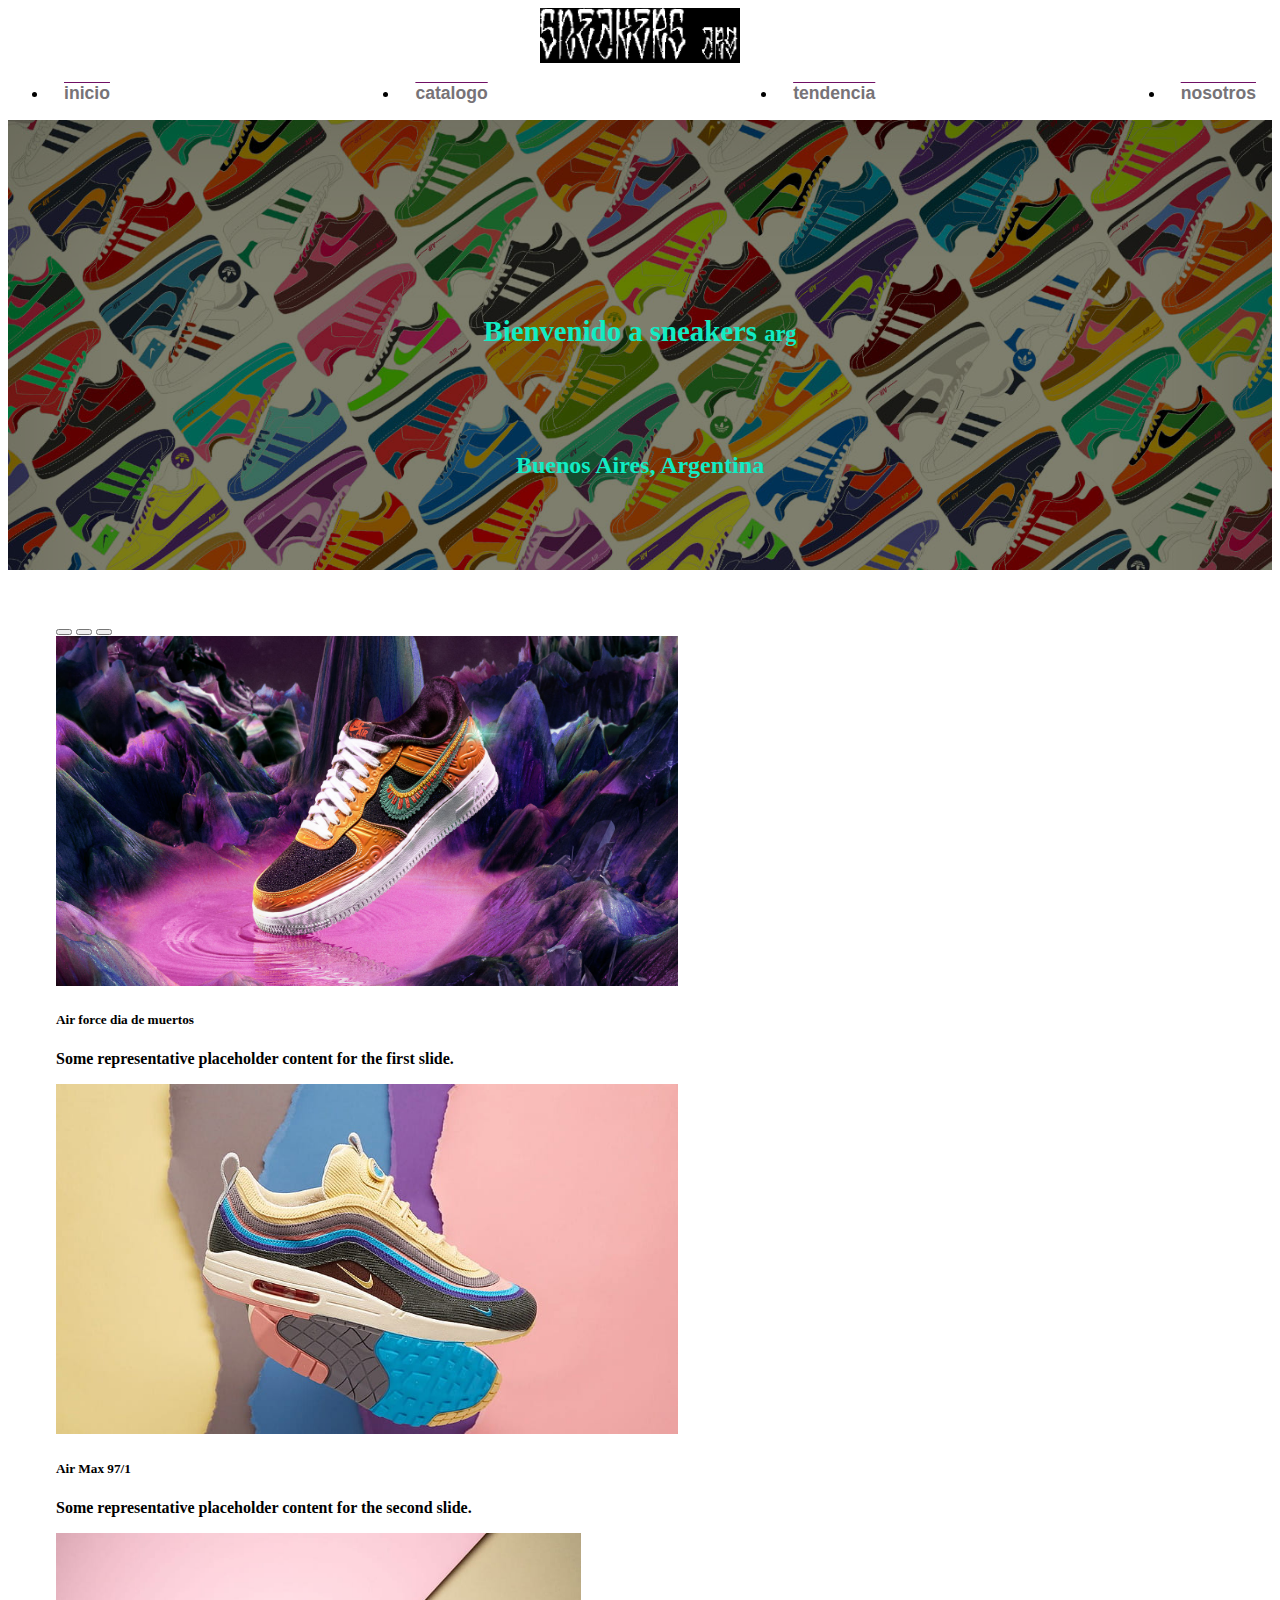
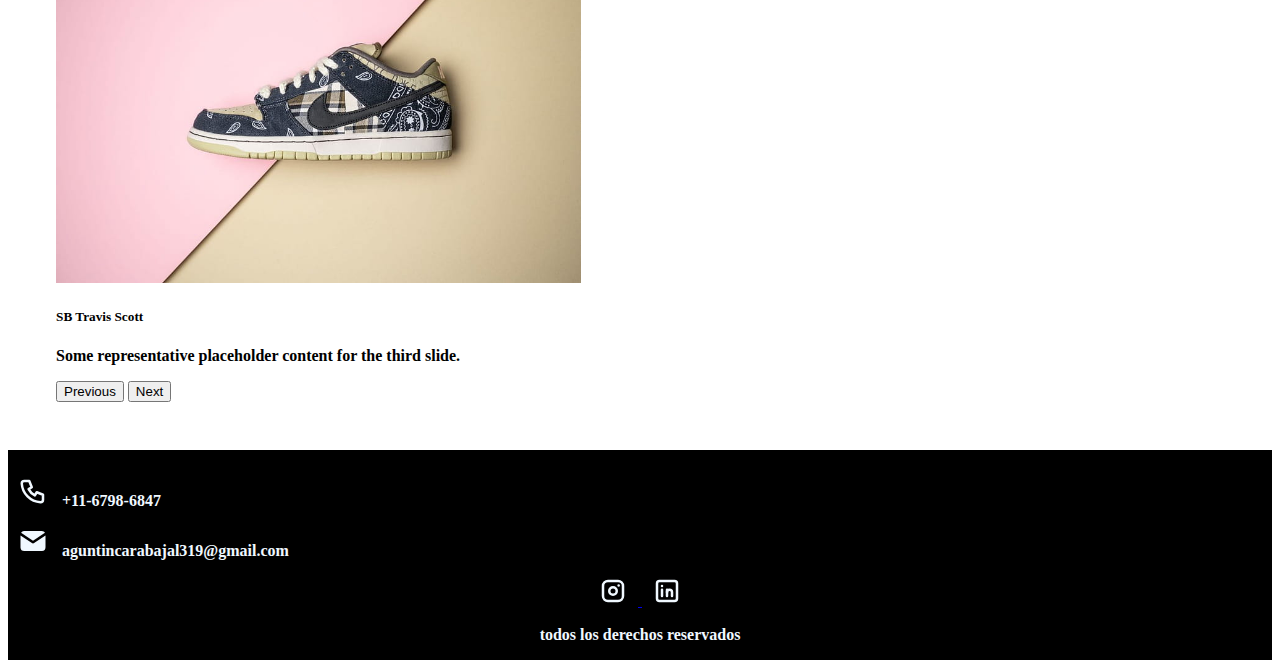
<file: index.html>
<!DOCTYPE html>
<html lang="en">
<head>
    <meta charset="UTF-8">
    <meta name="viewport" content="width=device-width, initial-scale=1.0">
    <link rel="stylesheet" href="./css/styles.css">
    <title>sneakers arg</title>
    <link rel="preconnect" href="https://fonts.googleapis.com">
    <link rel="preconnect" href="https://fonts.gstatic.com" crossorigin>
    <link href="https://cdn.jsdelivr.net/npm/bootstrap@5.1.3/dist/css/bootstrap.min.css" rel="stylesheet" integrity="sha384-1BmE4kWBq78iYhFldvKuhfTAU6auU8tT94WrHftjDbrCEXSU1oBoqyl2QvZ6jIW3" crossorigin="anonymous">
</head>
<body>
    <header class="logo">
        <div>
            <a href="index.html">
            <img src="./img/logo.png" width="200px" class="logo-img" >
            </a>
        </div>
    

 <div >        
  <ul class="nav justify-content-end">
    <li class="nav-item">
      <a class="nav-link active" aria-current="page" href="index.html">inicio</a>
    </li>
    <li class="nav-item">
      <a class="nav-link" href="./pagina/catalogo.html">catalogo</a>
    </li>
    <li class="nav-item">
      <a class="nav-link" href="#">tendencia</a>
    </li>
    <li class="nav-item">
      <a class="nav-link tive" href="./pagina/nosotros.html">nosotros</a>
    </li>
  </ul>
 </div>
      </header>
      
      <main>
<section class="zapas"> 
    <div class="contenido-zapas">
       <h2>Bienvenido a sneakers <span>arg</span></h2>
       <div>
        Buenos Aires, Argentina
       </div>
    </div>
</section>

<div id="carouselExampleCaptions" class="carousel slide img-carusel">
    <div class="carousel-indicators">
      <button type="button" data-bs-target="#carouselExampleCaptions" data-bs-slide-to="0" class="active" aria-current="true" aria-label="Slide 1"></button>
      <button type="button" data-bs-target="#carouselExampleCaptions" data-bs-slide-to="1" aria-label="Slide 2"></button>
      <button type="button" data-bs-target="#carouselExampleCaptions" data-bs-slide-to="2" aria-label="Slide 3"></button>
    </div>
    <div class="carousel-inner">
      <div class="carousel-item active">
        <img src="./img/af1dm.jpg" class="d-block w-100" height="350px">
        <div class="carousel-caption d-none d-md-block">
          <h5>Air force dia de muertos</h5>
          <p>Some representative placeholder content for the first slide.</p>
        </div>
      </div>
      <div class="carousel-item">
        <img src="./img/am97.jpg" class="d-block w-100" height="350px">
        <div class="carousel-caption d-none d-md-block">
          <h5>Air Max 97/1</h5>
          <p>Some representative placeholder content for the second slide.</p>
        </div>
      </div>
      <div class="carousel-item">
        <img src="./img/sbtra.jpg" class="d-block w-100" height="350px">
        <div class="carousel-caption d-none d-md-block">
          <h5>SB Travis Scott</h5>
          <p>Some representative placeholder content for the third slide.</p>
        </div>
      </div>
    </div>
    <button class="carousel-control-prev" type="button" data-bs-target="#carouselExampleCaptions" data-bs-slide="prev">
      <span class="carousel-control-prev-icon" aria-hidden="true"></span>
      <span class="visually-hidden">Previous</span>
    </button>
    <button class="carousel-control-next" type="button" data-bs-target="#carouselExampleCaptions" data-bs-slide="next">
      <span class="carousel-control-next-icon" aria-hidden="true"></span>
      <span class="visually-hidden">Next</span>
    </button>
  </div>
</main>

  <footer class="footer">

    <div >
      <p>
      <svg xmlns="http://www.w3.org/2000/svg" class="icon icon-tabler icon-tabler-phone" width="24" height="24" viewBox="0 0 24 24" stroke-width="2" stroke="currentColor" fill="none" stroke-linecap="round" stroke-linejoin="round">
        <path stroke="none" d="M0 0h24v24H0z" fill="none"></path>
        <path d="M5 4h4l2 5l-2.5 1.5a11 11 0 0 0 5 5l1.5 -2.5l5 2v4a2 2 0 0 1 -2 2a16 16 0 0 1 -15 -15a2 2 0 0 1 2 -2"></path>
     </svg>
     +11-6798-6847
    </p>
    <p> 
      <svg xmlns="http://www.w3.org/2000/svg" class="icon icon-tabler icon-tabler-mail-filled" width="24" height="24" viewBox="0 0 24 24" stroke-width="2" stroke="currentColor" fill="none" stroke-linecap="round" stroke-linejoin="round">
        <path stroke="none" d="M0 0h24v24H0z" fill="none"></path>
        <path d="M22 7.535v9.465a3 3 0 0 1 -2.824 2.995l-.176 .005h-14a3 3 0 0 1 -2.995 -2.824l-.005 -.176v-9.465l9.445 6.297l.116 .066a1 1 0 0 0 .878 0l.116 -.066l9.445 -6.297z" stroke-width="0" fill="currentColor"></path>
        <path d="M19 4c1.08 0 2.027 .57 2.555 1.427l-9.555 6.37l-9.555 -6.37a2.999 2.999 0 0 1 2.354 -1.42l.201 -.007h14z" stroke-width="0" fill="currentColor"></path>
     </svg>
     aguntincarabajal319@gmail.com
    </p>
    </div>


    <div class="redes">
      <div>
        <a href="https://www.instagram.com/lu.carabajall/">
      <svg xmlns="http://www.w3.org/2000/svg" class="icon icon-tabler icon-tabler-brand-instagram" width="24" height="24" viewBox="0 0 24 24" stroke-width="2" stroke="currentColor" fill="none" stroke-linecap="round" stroke-linejoin="round">
        <path stroke="none" d="M0 0h24v24H0z" fill="none"></path>
        <path d="M4 4m0 4a4 4 0 0 1 4 -4h8a4 4 0 0 1 4 4v8a4 4 0 0 1 -4 4h-8a4 4 0 0 1 -4 -4z"></path>
        <path d="M12 12m-3 0a3 3 0 1 0 6 0a3 3 0 1 0 -6 0"></path>
        <path d="M16.5 7.5l0 .01"></path>
     </svg>
    </a>

    <a href="https://www.linkedin.com/in/agustin-carabajal-ab7319254/">
     <svg xmlns="http://www.w3.org/2000/svg" class="icon icon-tabler icon-tabler-brand-linkedin" width="24" height="24" viewBox="0 0 24 24" stroke-width="2" stroke="currentColor" fill="none" stroke-linecap="round" stroke-linejoin="round">
      <path stroke="none" d="M0 0h24v24H0z" fill="none"></path>
      <path d="M4 4m0 2a2 2 0 0 1 2 -2h12a2 2 0 0 1 2 2v12a2 2 0 0 1 -2 2h-12a2 2 0 0 1 -2 -2z"></path>
      <path d="M8 11l0 5"></path>
      <path d="M8 8l0 .01"></path>
      <path d="M12 16l0 -5"></path>
      <path d="M16 16v-3a2 2 0 0 0 -4 0"></path>
   </svg>
  </a>

   <p>
    todos los derechos reservados
   </p>
     </div>
  </div>

<script src="https://cdn.jsdelivr.net/npm/bootstrap@5.1.3/dist/js/bootstrap.bundle.min.js" integrity="sha384-ka7Sk0Gln4gmtz2MlQnikT1wXgYsOg+OMhuP+IlRH9sENBO0LRn5q+8nbTov4+1p" crossorigin="anonymous"></script>
</body>
</html>
</file>
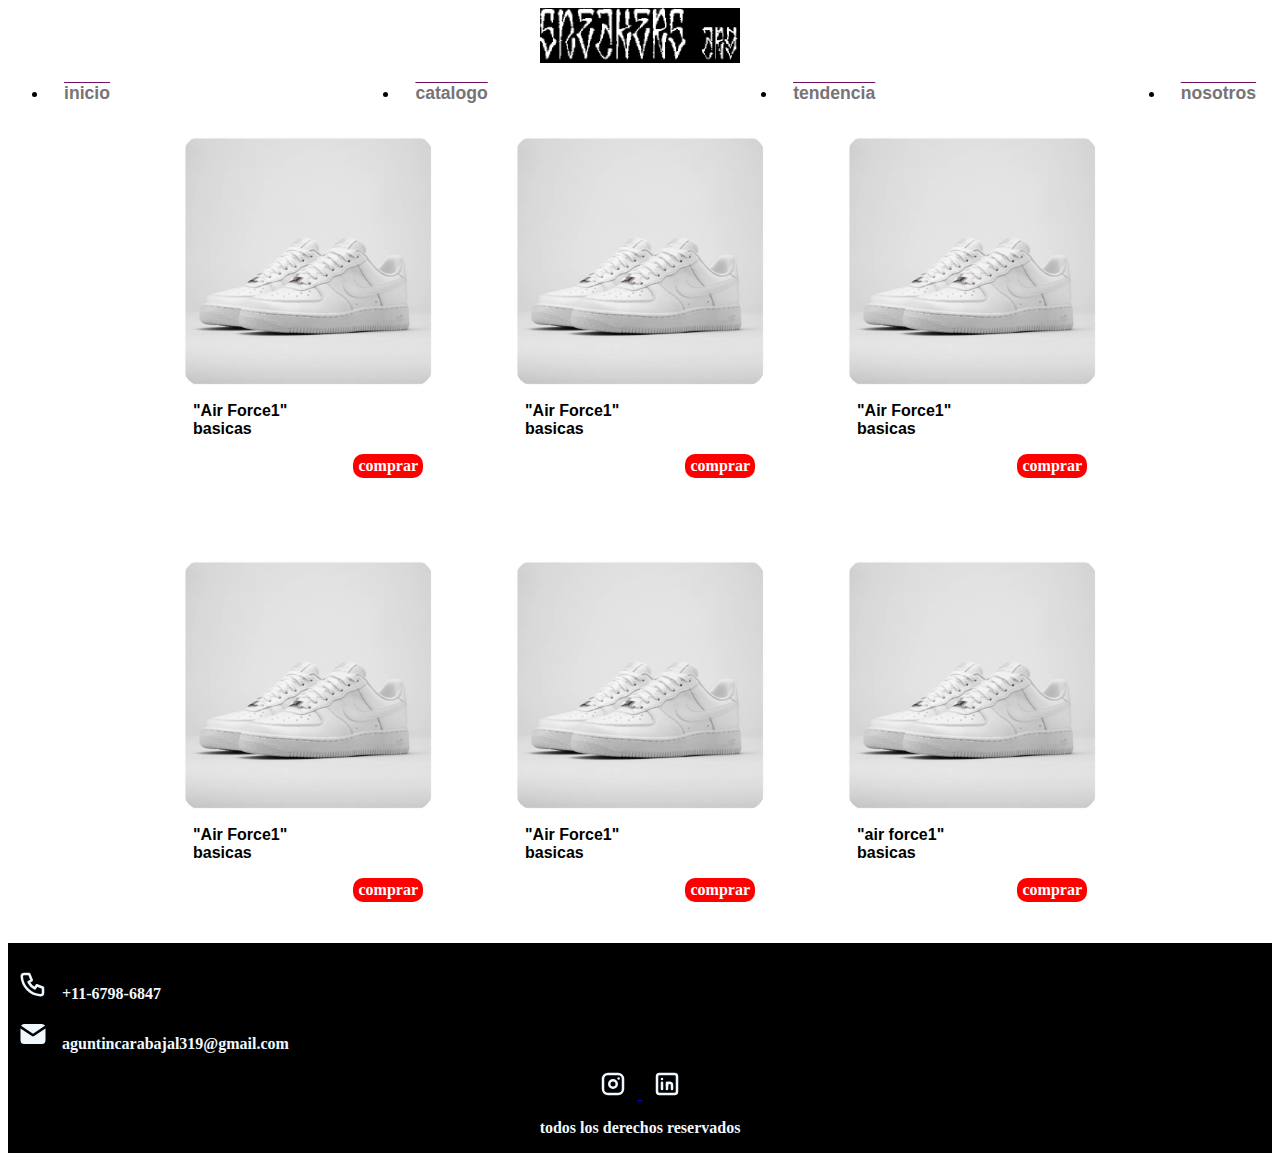
<file: pagina/catalogo.html>
<!DOCTYPE html>
<html lang="en">
<head>
    <meta charset="UTF-8">
    <meta name="viewport" content="width=device-width, initial-scale=1.0">
    <link rel="stylesheet" href="../css/styles.css""
    <link rel="preconnect" href="https://fonts.googleapis.com">
    <link rel="preconnect" href="https://fonts.gstatic.com" crossorigin>
    <title>sneakers arg</title>
    <link href="https://cdn.jsdelivr.net/npm/bootstrap@5.1.3/dist/css/bootstrap.min.css" rel="stylesheet" integrity="sha384-1BmE4kWBq78iYhFldvKuhfTAU6auU8tT94WrHftjDbrCEXSU1oBoqyl2QvZ6jIW3" crossorigin="anonymous">
    
</head>

<e>
    <header class="head">
        <header class="logo">
            <div>
                <a href="../index.html">
                    <img src="../img/logo.png" width="200px" class="logo-img" >
                </a>
            </div>
        </header>
    </header>

    <div >        
      <ul class="nav justify-content-end">
        <li class="nav-item">
          <a class="nav-link active" aria-current="page" href="../index.html">inicio</a>
        </li>
        <li class="nav-item">
          <a class="nav-link" href="catalogo.html">catalogo</a>
        </li>
        <li class="nav-item">
          <a class="nav-link" href="#">tendencia</a>
        </li>
        <li class="nav-item">
          <a class="nav-link tive" href="./nosotros.html">nosotros</a>
        </li>
      </ul>
     </div>
    </header>

    <main>
    <section>
      <div class="catalogo">

        <div>
          <img src="../img/airforce.jpg" class="img-catalogo">
          <p>
            "Air Force1"
            <br>
            <span>basicas</span>
            <br>
          </p>
            <a href="#">comprar</a>
         </div>

        <div>
          <img src="../img/airforce.jpg" class="img-catalogo">
          <p>
            "Air Force1"
            <br>
            <span>basicas</span>
            <br>
          </p>
            <a href="#">comprar</a>
         </div>

         <div>
          <img src="../img/airforce.jpg" class="img-catalogo">
          <p>
            "Air Force1"
            <br>
            <span>basicas</span>
            <br>
          </p>
            <a href="#">comprar</a>
         </div>

         <div>
          <img src="../img/airforce.jpg" class="img-catalogo">
          <p>
            "Air Force1"
            <br>
            <span>basicas</span>
            <br>
          </p>
            <a href="#">comprar</a>
         </div>

         <div>
          <img src="../img/airforce.jpg" class="img-catalogo">
          <p>
            "Air Force1"
            <br>
            <span>basicas</span>
            <br>
          </p>
            <a href="#">comprar</a>
         </div>

         <div>
          <img src="../img/airforce.jpg" class="img-catalogo">
          <p>
            "air force1"
            <br>
            <span>basicas</span>
            <br>
          </p>
            <a href="#">comprar</a>
         </div>
      </div>
      
     </section>
    </main>

    <footer class="footer">

      <div >
        <p>
        <svg xmlns="http://www.w3.org/2000/svg" class="icon icon-tabler icon-tabler-phone" width="24" height="24" viewBox="0 0 24 24" stroke-width="2" stroke="currentColor" fill="none" stroke-linecap="round" stroke-linejoin="round">
          <path stroke="none" d="M0 0h24v24H0z" fill="none"></path>
          <path d="M5 4h4l2 5l-2.5 1.5a11 11 0 0 0 5 5l1.5 -2.5l5 2v4a2 2 0 0 1 -2 2a16 16 0 0 1 -15 -15a2 2 0 0 1 2 -2"></path>
       </svg>
       +11-6798-6847
      </p>
      <p> 
        <svg xmlns="http://www.w3.org/2000/svg" class="icon icon-tabler icon-tabler-mail-filled" width="24" height="24" viewBox="0 0 24 24" stroke-width="2" stroke="currentColor" fill="none" stroke-linecap="round" stroke-linejoin="round">
          <path stroke="none" d="M0 0h24v24H0z" fill="none"></path>
          <path d="M22 7.535v9.465a3 3 0 0 1 -2.824 2.995l-.176 .005h-14a3 3 0 0 1 -2.995 -2.824l-.005 -.176v-9.465l9.445 6.297l.116 .066a1 1 0 0 0 .878 0l.116 -.066l9.445 -6.297z" stroke-width="0" fill="currentColor"></path>
          <path d="M19 4c1.08 0 2.027 .57 2.555 1.427l-9.555 6.37l-9.555 -6.37a2.999 2.999 0 0 1 2.354 -1.42l.201 -.007h14z" stroke-width="0" fill="currentColor"></path>
       </svg>
       aguntincarabajal319@gmail.com
      </p>
      </div>
  
  
      <div class="redes">
        <div>
          <a href="https://www.instagram.com/lu.carabajall/">
        <svg xmlns="http://www.w3.org/2000/svg" class="icon icon-tabler icon-tabler-brand-instagram" width="24" height="24" viewBox="0 0 24 24" stroke-width="2" stroke="currentColor" fill="none" stroke-linecap="round" stroke-linejoin="round">
          <path stroke="none" d="M0 0h24v24H0z" fill="none"></path>
          <path d="M4 4m0 4a4 4 0 0 1 4 -4h8a4 4 0 0 1 4 4v8a4 4 0 0 1 -4 4h-8a4 4 0 0 1 -4 -4z"></path>
          <path d="M12 12m-3 0a3 3 0 1 0 6 0a3 3 0 1 0 -6 0"></path>
          <path d="M16.5 7.5l0 .01"></path>
       </svg>
      </a>
  
      <a href="https://www.linkedin.com/in/agustin-carabajal-ab7319254/">
       <svg xmlns="http://www.w3.org/2000/svg" class="icon icon-tabler icon-tabler-brand-linkedin" width="24" height="24" viewBox="0 0 24 24" stroke-width="2" stroke="currentColor" fill="none" stroke-linecap="round" stroke-linejoin="round">
        <path stroke="none" d="M0 0h24v24H0z" fill="none"></path>
        <path d="M4 4m0 2a2 2 0 0 1 2 -2h12a2 2 0 0 1 2 2v12a2 2 0 0 1 -2 2h-12a2 2 0 0 1 -2 -2z"></path>
        <path d="M8 11l0 5"></path>
        <path d="M8 8l0 .01"></path>
        <path d="M12 16l0 -5"></path>
        <path d="M16 16v-3a2 2 0 0 0 -4 0"></path>
     </svg>
    </a>
    
     <p>
      todos los derechos reservados
     </p>
       </div>
    </div>

     <script src="https://cdn.jsdelivr.net/npm/bootstrap@5.1.3/dist/js/bootstrap.bundle.min.js" integrity="sha384-ka7Sk0Gln4gmtz2MlQnikT1wXgYsOg+OMhuP+IlRH9sENBO0LRn5q+8nbTov4+1p" crossorigin="anonymous"></script>
</body>
</html>
</file>
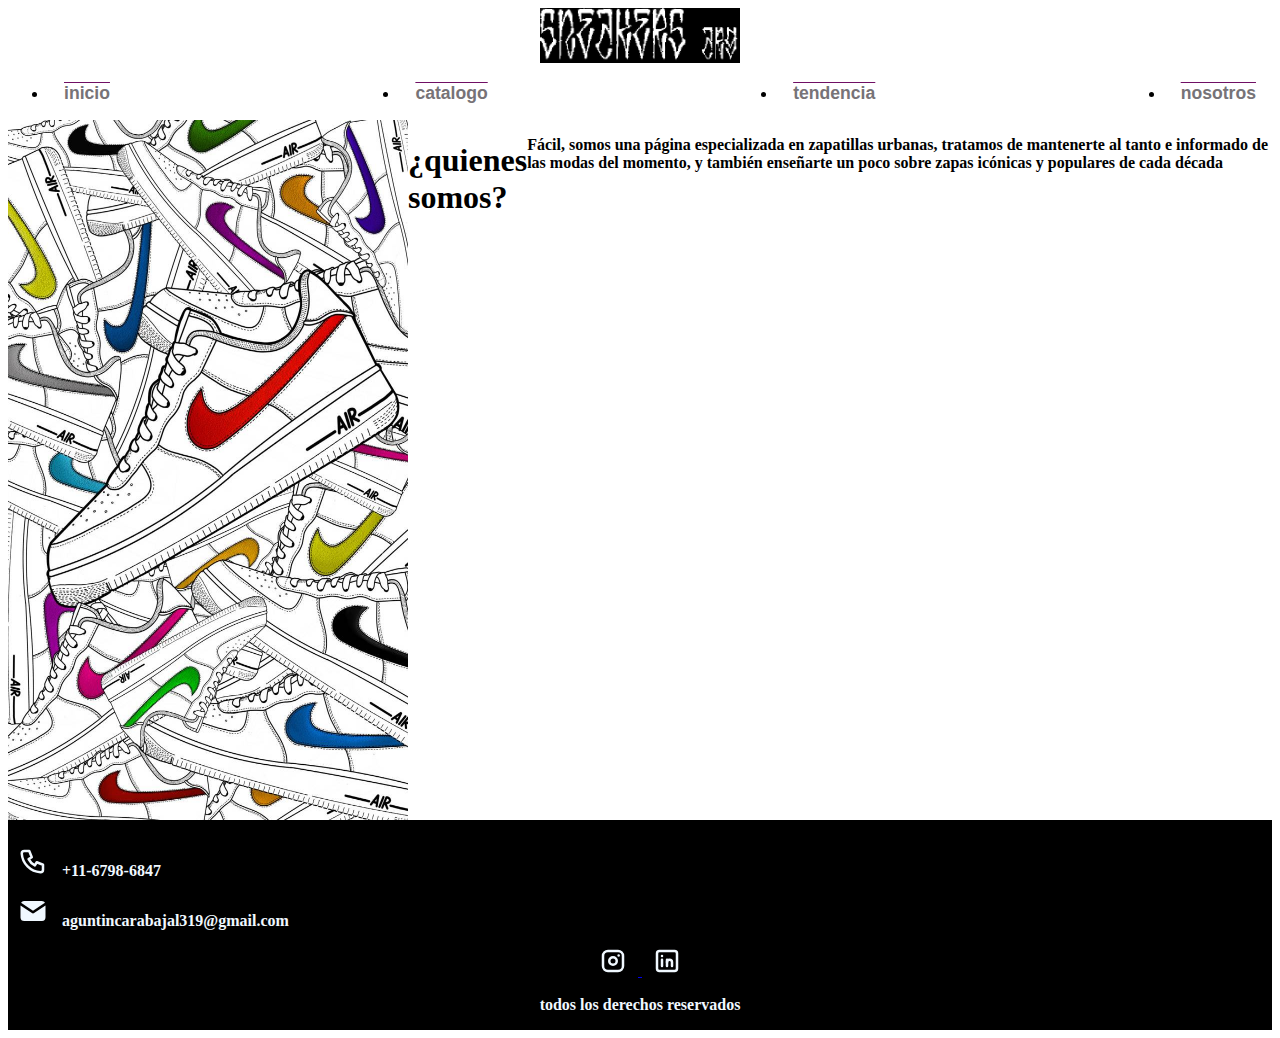
<file: pagina/nosotros.html>
<!DOCTYPE html>
<html lang="en">
<head>
    <meta charset="UTF-8">
    <meta name="viewport" content="width=device-width, initial-scale=1.0">
    <link rel="stylesheet" href="../css/styles.css""
    <link rel="preconnect" href="https://fonts.googleapis.com">
    <link rel="preconnect" href="https://fonts.gstatic.com" crossorigin>
    <title>sneakers arg</title>
    <link href="https://cdn.jsdelivr.net/npm/bootstrap@5.1.3/dist/css/bootstrap.min.css" rel="stylesheet" integrity="sha384-1BmE4kWBq78iYhFldvKuhfTAU6auU8tT94WrHftjDbrCEXSU1oBoqyl2QvZ6jIW3" crossorigin="anonymous"> 
</head>

<body>
    <header class="head">
        <header class="logo">
            <div>
                <a href="../index.html">
                    <img src="../img/logo.png" width="200px" class="logo-img" >
                </a>
            </div>
        </header>
    </header>

    <div >        
      <ul class="nav justify-content-end">
        <li class="nav-item">
          <a class="nav-link active" aria-current="page" href="../index.html">inicio</a>
        </li>
        <li class="nav-item">
          <a class="nav-link" href="catalogo.html">catalogo</a>
        </li>
        <li class="nav-item">
          <a class="nav-link" href="#">tendencia</a>
        </li>
        <li class="nav-item">
          <a class="nav-link tive" href="./nosotros.html">nosotros</a>
        </li>
      </ul>
     </div>
    </header>
    <main>
        <div class="sobremi">
          <img src="../img/nosotros.jpg" alt="nosotros" class="nosotros">
        
       
            <h1>
                ¿quienes somos?
                <br>
            </h1>
            <p>
                Fácil, somos una página especializada en zapatillas urbanas, tratamos de mantenerte al tanto e informado de las modas del momento, y también enseñarte un poco sobre zapas icónicas y populares de cada década 
            </p>
        </div>
    </main>

<footer class="footer">

    <div >
      <p>
      <svg xmlns="http://www.w3.org/2000/svg" class="icon icon-tabler icon-tabler-phone" width="24" height="24" viewBox="0 0 24 24" stroke-width="2" stroke="currentColor" fill="none" stroke-linecap="round" stroke-linejoin="round">
        <path stroke="none" d="M0 0h24v24H0z" fill="none"></path>
        <path d="M5 4h4l2 5l-2.5 1.5a11 11 0 0 0 5 5l1.5 -2.5l5 2v4a2 2 0 0 1 -2 2a16 16 0 0 1 -15 -15a2 2 0 0 1 2 -2"></path>
     </svg>
     +11-6798-6847
    </p>
    <p> 
      <svg xmlns="http://www.w3.org/2000/svg" class="icon icon-tabler icon-tabler-mail-filled" width="24" height="24" viewBox="0 0 24 24" stroke-width="2" stroke="currentColor" fill="none" stroke-linecap="round" stroke-linejoin="round">
        <path stroke="none" d="M0 0h24v24H0z" fill="none"></path>
        <path d="M22 7.535v9.465a3 3 0 0 1 -2.824 2.995l-.176 .005h-14a3 3 0 0 1 -2.995 -2.824l-.005 -.176v-9.465l9.445 6.297l.116 .066a1 1 0 0 0 .878 0l.116 -.066l9.445 -6.297z" stroke-width="0" fill="currentColor"></path>
        <path d="M19 4c1.08 0 2.027 .57 2.555 1.427l-9.555 6.37l-9.555 -6.37a2.999 2.999 0 0 1 2.354 -1.42l.201 -.007h14z" stroke-width="0" fill="currentColor"></path>
     </svg>
     aguntincarabajal319@gmail.com
    </p>
    </div>


    <div class="redes">
      <div>
        <a href="https://www.instagram.com/lu.carabajall/">
      <svg xmlns="http://www.w3.org/2000/svg" class="icon icon-tabler icon-tabler-brand-instagram" width="24" height="24" viewBox="0 0 24 24" stroke-width="2" stroke="currentColor" fill="none" stroke-linecap="round" stroke-linejoin="round">
        <path stroke="none" d="M0 0h24v24H0z" fill="none"></path>
        <path d="M4 4m0 4a4 4 0 0 1 4 -4h8a4 4 0 0 1 4 4v8a4 4 0 0 1 -4 4h-8a4 4 0 0 1 -4 -4z"></path>
        <path d="M12 12m-3 0a3 3 0 1 0 6 0a3 3 0 1 0 -6 0"></path>
        <path d="M16.5 7.5l0 .01"></path>
     </svg>
    </a>

    <a href="https://www.linkedin.com/in/agustin-carabajal-ab7319254/">
     <svg xmlns="http://www.w3.org/2000/svg" class="icon icon-tabler icon-tabler-brand-linkedin" width="24" height="24" viewBox="0 0 24 24" stroke-width="2" stroke="currentColor" fill="none" stroke-linecap="round" stroke-linejoin="round">
      <path stroke="none" d="M0 0h24v24H0z" fill="none"></path>
      <path d="M4 4m0 2a2 2 0 0 1 2 -2h12a2 2 0 0 1 2 2v12a2 2 0 0 1 -2 2h-12a2 2 0 0 1 -2 -2z"></path>
      <path d="M8 11l0 5"></path>
      <path d="M8 8l0 .01"></path>
      <path d="M12 16l0 -5"></path>
      <path d="M16 16v-3a2 2 0 0 0 -4 0"></path>
   </svg>
  </a>

   <p>
    todos los derechos reservados
   </p>
     </div>
  </div>

<script src="https://cdn.jsdelivr.net/npm/bootstrap@5.1.3/dist/js/bootstrap.bundle.min.js" integrity="sha384-ka7Sk0Gln4gmtz2MlQnikT1wXgYsOg+OMhuP+IlRH9sENBO0LRn5q+8nbTov4+1p" crossorigin="anonymous"></script>
</body>
</html>
</file>
<file: css/styles.css>
@charset "UTF-8";
body {
  font-family: "Righteous" cursive;
  font-weight: 800;
}

/* nav-principal */
.nav {
  display: flex;
  justify-content: space-between;
}

.nav a {
  color: #777377;
  font-family: "Montserrat", sans-serif;
  font-weight: 800;
  text-decoration-line: overline;
  text-decoration-color: #701065;
  font-size: 1.1rem;
  padding: 1rem;
}

.nav a:hover {
  color: #FF911B;
  text-decoration-line: underline;
  text-decoration-color: #FF911B;
}

/* img principal */
.zapas {
  background-image: url(../img/fondo.jpg);
  background-repeat: no-repeat;
  background-size: cover;
  height: 450px;
  position: relative;
  width: 100%;
}

.contenido-zapas {
  position: absolute;
  background-color: rgba(0, 0, 0, 0.5);
  width: 100%;
  height: 100%;
  display: flex;
  flex-direction: column;
  align-items: center;
  justify-content: center;
}

.contenido-zapas h2 {
  padding: 80px;
  color: #12ECC4;
  font-size: 1.8rem;
}

.contenido-zapas div {
  color: #12ECC4;
  font-size: 1.5rem;
  right: 20%;
}

h2 span {
  font-size: 1.4rem;
}

/* pagina principal */
/* diseño de imagenes-letras catalogo*/
.logo {
  text-align: center;
}

.imagen {
  padding: 15px 10px;
  border-radius: 40px;
  box-shadow: 0px 3px 5px rgba(15, 15, 15, 0.5);
}

/* diseño de tarjetas */
.card {
  display: flex;
  padding-top: 1rem;
  font-size: small;
  padding: 1rem;
  width: 300px;
  border-radius: 40px;
  box-shadow: 0px 3px 5px rgba(15, 15, 15, 0.5);
}

.card-segunda {
  left: 50px;
  padding-top: 1rem;
  padding-bottom: 1rem;
  font-size: small;
  padding: 1.5rem;
  width: 300px;
  box-shadow: 0px 3px 5px rgba(15, 15, 15, 0.5);
}

.col-una {
  padding: 5px;
}

.col-dos {
  align-items: center;
  padding: 30px;
  margin: 20px;
}

@media (max-width: 768px) {
  .nav {
    flex-direction: column;
    align-items: center;
    justify-content: center;
  }
  .img-carusel {
    width: 50%;
    margin: auto;
  }
  .img-carusel .card, .img-carusel .card-segunda {
    display: grid;
  }
}
.img-carusel {
  padding: 3rem;
  left: 25%;
  width: 55%;
}

footer {
  display: grid;
  background-color: black;
  flex-direction: column;
  padding-top: 10px;
}
footer .redes {
  text-align: center;
}
footer p {
  color: aliceblue;
}
footer .icon {
  height: 30px;
  width: 50px;
  color: aliceblue;
}

/*catalogo*/
.catalogo {
  display: grid;
  justify-content: center;
  gap: 50px;
  padding: 0 10px 25px 10px;
  grid-template-columns: auto auto auto;
}

.catalogo div {
  display: flex;
  flex-direction: column;
  padding: 16px;
}

.img-catalogo {
  border-radius: 20px;
  height: 250px;
  width: 250px;
}

.catalogo p {
  font-family: "Montserrat", sans-serif;
  font-weight: 600;
  padding-left: 10px;
}

.catalogo a {
  color: #fff;
  background-color: red;
  text-decoration: none;
  font-weight: 600;
  padding: 3px 5px;
  border-radius: 10px;
  align-self: flex-end;
  margin-right: 10px;
}

.catalogo a:hover {
  color: black;
  text-decoration: none;
}

.sobremi {
  display: flex;
}

.nosotros {
  width: 400px;
  height: 700px;
}

.nosotros h1 {
  font-family: "Montserrat", sans-serif;
  font-weight: 200;
  justify-content: center;
  text-align: center;
}

/*# sourceMappingURL=styles.css.map */
</file>
